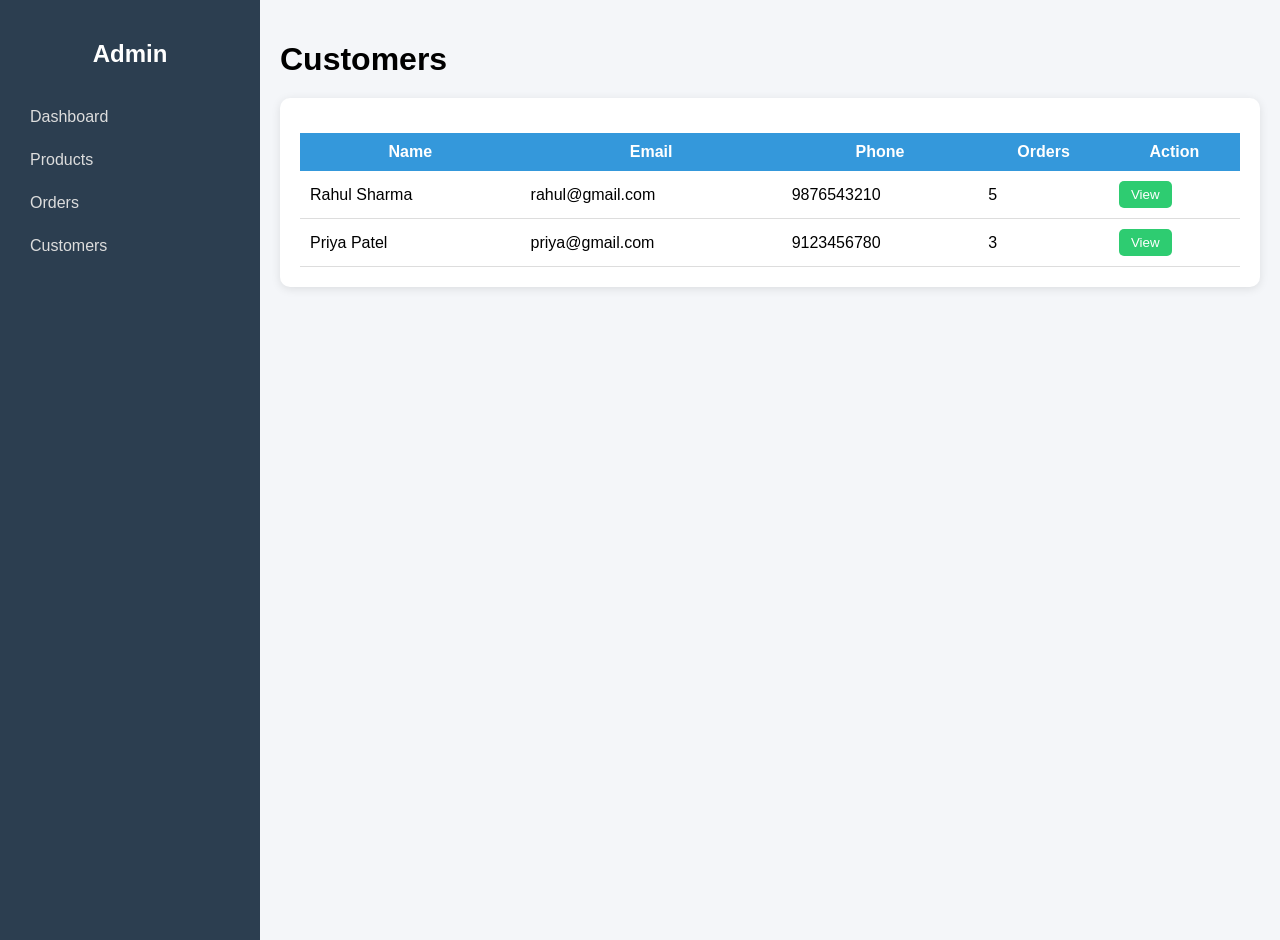
<file: E comrce/admin .html>
<!DOCTYPE html>
<html>
<head>
  <title>Admin Panel</title>
  <style>
    body {
      margin: 0;
      font-family: 'Segoe UI', sans-serif;
      background: #f4f6f9;
      display: flex;
    }

    /* Sidebar */
    .sidebar {
      width: 220px;
      height: 100vh;
      background: #2c3e50;
      color: white;
      padding: 20px;
    }

    .sidebar h2 {
      text-align: center;
      margin-bottom: 30px;
    }

    .sidebar a {
      display: block;
      color: #ddd;
      padding: 10px;
      margin: 5px 0;
      text-decoration: none;
      border-radius: 5px;
      transition: 0.3s;
    }

    .sidebar a:hover {
      background: #34495e;
      color: white;
    }

    /* Content */
    .content {
      flex: 1;
      padding: 20px;
    }

    h1 {
      margin-bottom: 20px;
    }

    /* Card */
    .card {
      background: white;
      padding: 20px;
      border-radius: 10px;
      box-shadow: 0 2px 10px rgba(0,0,0,0.1);
    }

    /* Table */
    table {
      width: 100%;
      border-collapse: collapse;
      margin-top: 15px;
    }

    table th {
      background: #3498db;
      color: white;
      padding: 10px;
    }

    table td {
      padding: 10px;
      border-bottom: 1px solid #ddd;
    }

    table tr:hover {
      background: #f1f1f1;
    }

    /* Buttons */
    .btn {
      padding: 6px 12px;
      border: none;
      border-radius: 5px;
      cursor: pointer;
      color: white;
    }

    .view-btn {
      background: #2ecc71;
    }

    .view-btn:hover {
      background: #27ae60;
    }

  </style>
</head>

<body>

<div class="sidebar">
  <h2>Admin</h2>
  <a href="#">Dashboard</a>
  <a href="C:\Users\DELL\Desktop\E comrce\products.html">Products</a>
  <a href="#">Orders</a>
  <a href="#">Customers</a>
</div>

<div class="content">
  <h1>Customers</h1>

  <div class="card">
    <table>
      <tr>
        <th>Name</th>
        <th>Email</th>
        <th>Phone</th>
        <th>Orders</th>
        <th>Action</th>
      </tr>

      <tr>
        <td>Rahul Sharma</td>
        <td>rahul@gmail.com</td>
        <td>9876543210</td>
        <td>5</td>
        <td><button class="btn view-btn">View</button></td>
      </tr>

      <tr>
        <td>Priya Patel</td>
        <td>priya@gmail.com</td>
        <td>9123456780</td>
        <td>3</td>
        <td><button class="btn view-btn">View</button></td>
      </tr>

    </table>
  </div>
</div>

</body>
</html>
</file>
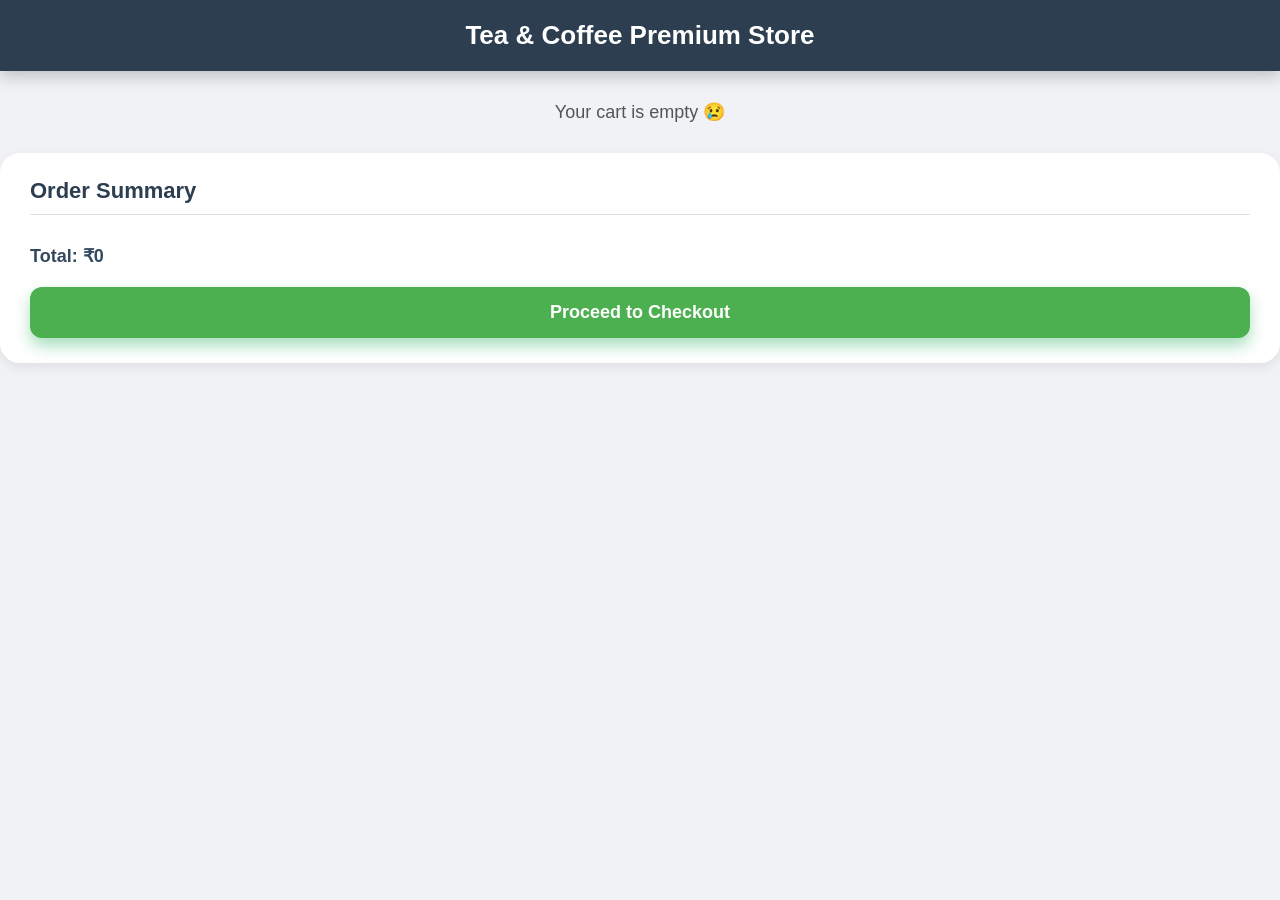
<file: E comrce/cart.html>
<!DOCTYPE html>
<html lang="en">
<head>
<meta charset="UTF-8">
<meta name="viewport" content="width=device-width, initial-scale=1.0">
<title>Tea & Coffee Premium Store</title>
<style>
  * { box-sizing: border-box; margin: 0; padding: 0; }
  body { font-family: 'Segoe UI', sans-serif; background: #f0f2f5; color: #333; }

  /* Header */
  header {
    background: #2c3e50; color: #fff; padding: 20px;
    text-align: center; font-size: 26px; font-weight: bold;
    box-shadow: 0 6px 15px rgba(0,0,0,0.2);
  }

  /* Cart wrapper */
  .cart-wrapper {
    display: flex; flex-wrap: wrap; max-width: 1200px; margin: 30px auto; gap: 20px;
  }

  /* Cart item cards */
  .cart-item {
    background: linear-gradient(145deg, #ffffff, #e6e6e6);
    border-radius: 20px;
    padding: 20px;
    display: flex; flex: 1 1 500px; align-items: center; gap: 20px;
    box-shadow: 8px 8px 20px #babecc, -8px -8px 20px #ffffff;
    transition: transform 0.2s, box-shadow 0.2s;
  }
  .cart-item:hover {
    transform: translateY(-5px);
    box-shadow: 12px 12px 25px #babecc, -12px -12px 25px #ffffff;
  }

  .cart-item img {
    width: 120px; height: 120px; object-fit: cover; border-radius: 15px;
    transition: transform 0.2s;
  }
  .cart-item img:hover { transform: scale(1.08); }

  /* Item info */
  .item-info { flex: 1; display: flex; flex-direction: column; gap: 10px; }
  .item-info h3 { font-size: 20px; color: #2c3e50; }
  .item-info p { font-size: 16px; color: #555; }

  /* Quantity buttons */
  .quantity {
  display: inline-flex;        /* horizontal layout */
  align-items: center;
  gap: 10px;
}

.quantity button {
  width: 36px;
  height: 36px;
  border: none;
  border-radius: 50%;
  background: #ed6d12;
  color: white;
  font-size: 20px;
  font-weight: bold;
  cursor: pointer;
  transition: background 0.3s ease, transform 0.15s ease;
  display: flex;
  align-items: center;
  justify-content: center;
  user-select: none;
}

.quantity button:hover {
  background: #388e3c;
  transform: translateY(-2px);
}

.quantity button:active {
  background: #2e7d32;
  transform: translateY(1px);
}

.quantity span {
  min-width: 30px;
  text-align: center;
  font-weight: bold;
  font-size: 18px;
  user-select: none;
}

/* Remove button */
.remove-btn {
  background: #e74c3c;
  color: white;
  border: none;
  padding: 10px 18px;
  border-radius: 12px;
  font-weight: 600;
  font-size: 16px;
  cursor: pointer;
  transition: background 0.3s ease, transform 0.15s ease;
  user-select: none;
}

.remove-btn:hover {
  background: #c0392b;
  transform: translateY(-2px);
}

.remove-btn:active {
  background: #922b21;
  transform: translateY(1px);
}
    /* Summary panel */
.summary {
  flex: 1 1 300px;
  background: #ffffff;           /* clean flat white */
  border-radius: 20px;
  padding: 25px 30px;
  box-shadow: 0 4px 12px rgba(0,0,0,0.08);  /* subtle shadow for depth */
  display: flex;
  flex-direction: column;
  gap: 20px;
  font-family: 'Segoe UI', sans-serif;
}

.summary h2 {
  font-size: 22px;
  color: #2c3e50;
  margin-bottom: 10px;
  border-bottom: 1px solid #e0e0e0; /* subtle underline for heading */
  padding-bottom: 10px;
}

.summary p {
  font-size: 18px;
  font-weight: 600;
  color: #34495e;
  margin: 0;
}

/* Checkout button inside summary */
.summary .checkout-btn {
  display: block;
  width: 100%;
  padding: 15px;
  background: #4caf50;
  color: white;
  font-weight: 600;
  font-size: 18px;
  text-align: center;
  border-radius: 12px;
  border: none;
  cursor: pointer;
  transition: background 0.3s ease, transform 0.15s ease;
}

.summary .checkout-btn:hover {
  background: #388e3c;
  transform: translateY(-2px);
}

.summary .checkout-btn:active {
  background: #2e7d32;
  transform: translateY(1px);
}
/* Checkout button 3D style */
  .checkout-btn {
  display: block;
  width: 100%;
  text-align: center;
  background: linear-gradient(145deg, #ed6d12, #e88912);
  color: white;
  text-decoration: none;
  padding: 15px;
  font-weight: bold;
  border-radius: 15px;
  font-size: 18px;
  box-shadow: 0 8px 15px rgba(39, 174, 96, 0.4);
  transition: all 0.25s ease;
  user-select: none;
  cursor: pointer;
}

.checkout-btn:hover {
  background: linear-gradient(145deg, #ed6d12, #ed6d12);
  box-shadow: 0 12px 20px rgba(39, 174, 96, 0.6);
  transform: translateY(-3px);
}

.checkout-btn:active {
  transform: translateY(1px);
  box-shadow: 0 5px 8px rgba(39, 174, 96, 0.3);
}
</style>
</head>
<body>

<header>Tea & Coffee Premium Store</header>

<div class="cart-wrapper" id="cart-wrapper">
  <!-- Products dynamically added here -->
</div>

<div class="summary">
  <h2>Order Summary</h2>
  <p id="total-price">Total: ₹0</p>
  <a href="checkout.html" class="checkout-btn">Proceed to Checkout</a>
</div>

<script>
function loadCart(){
  const cartWrapper = document.getElementById('cart-wrapper');
  const totalPriceEl = document.getElementById('total-price');
  let cart = JSON.parse(localStorage.getItem("cart")) || [];
  cartWrapper.innerHTML = "";

  if(cart.length === 0){
    cartWrapper.innerHTML = "<p style='font-size:18px; text-align:center; width:100%; color:#555;'>Your cart is empty 😢</p>";
    totalPriceEl.innerText = "Total: ₹0";
    return;
  }

  let total = 0;
  cart.forEach((item,index)=>{
    total += item.price * item.quantity;

    const div = document.createElement("div");
    div.className = "cart-item";
    div.innerHTML = `
      <img src="${item.image}" alt="${item.name}">
      <div class="item-info">
        <h3>${item.name}</h3>
        <p>Price: ₹${item.price}</p>
        <div class="quantity">
          <button onclick="changeQty(${index},-1)">-</button>
          <span>${item.quantity}</span>
          <button onclick="changeQty(${index},1)">+</button>
        </div>
      </div>
      <button class="remove-btn" onclick="removeItem(${index})">Remove</button>
    `;
    cartWrapper.appendChild(div);
  });

  totalPriceEl.innerText = "Total: ₹" + total;
}

function changeQty(index,delta){
  let cart = JSON.parse(localStorage.getItem("cart"));
  cart[index].quantity += delta;
  if(cart[index].quantity < 1) cart[index].quantity = 1;
  localStorage.setItem("cart", JSON.stringify(cart));
  loadCart();
}

function removeItem(index){
  let cart = JSON.parse(localStorage.getItem("cart"));
  cart.splice(index,1);
  localStorage.setItem("cart", JSON.stringify(cart));
  loadCart();
}

loadCart();
</script>

</body>
</html>
</file>
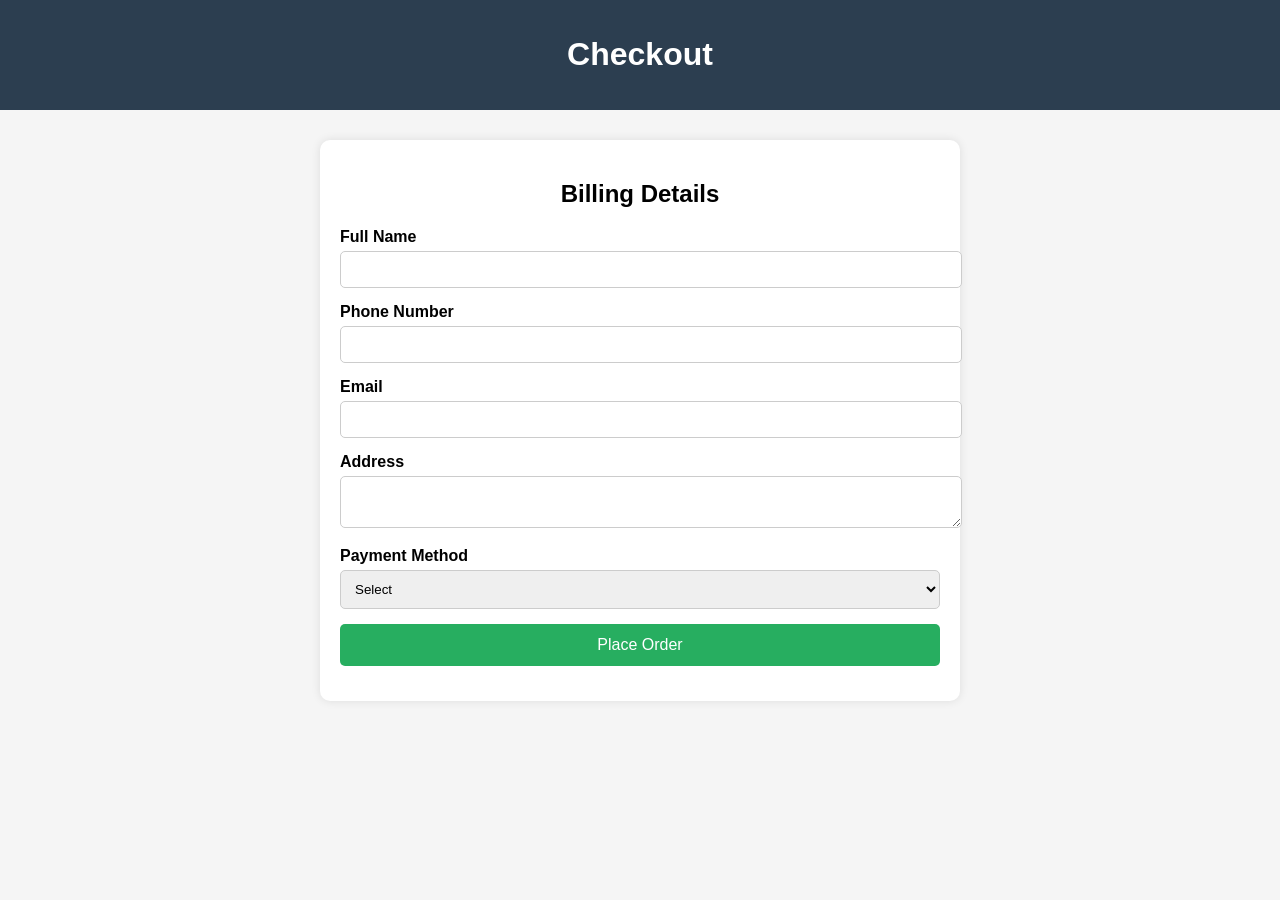
<file: E comrce/checkout.html>
<!DOCTYPE html>
<html lang="en">
<head>
<meta charset="UTF-8">
<meta name="viewport" content="width=device-width, initial-scale=1.0">
<title>Checkout - Tea & Coffee</title>

<style>
body {
  font-family: Arial, sans-serif;
  background: #f5f5f5;
  margin: 0;
}

header {
  background: #2c3e50;
  color: white;
  padding: 15px;
  text-align: center;
}

.container {
  max-width: 600px;
  background: white;
  margin: 30px auto;
  padding: 20px;
  border-radius: 10px;
  box-shadow: 0 0 10px rgba(0,0,0,0.1);
}

h2 {
  text-align: center;
}

.form-group {
  margin-bottom: 15px;
}

label {
  font-weight: bold;
}

input, textarea, select {
  width: 100%;
  padding: 10px;
  margin-top: 5px;
  border-radius: 5px;
  border: 1px solid #ccc;
}

button {
  width: 100%;
  padding: 12px;
  background: #27ae60;
  color: white;
  border: none;
  font-size: 16px;
  border-radius: 5px;
  cursor: pointer;
}

button:hover {
  background: #219150;
}

.error {
  color: red;
  font-size: 14px;
}

.success {
  text-align: center;
  color: green;
  margin-top: 15px;
}
</style>
</head>

<body>

<header>
  <h1>Checkout</h1>
</header>

<div class="container">
  <h2>Billing Details</h2>

  <form id="checkoutForm">

    <div class="form-group">
      <label>Full Name</label>
      <input type="text" id="name">
      <div class="error" id="nameError"></div>
    </div>

    <div class="form-group">
      <label>Phone Number</label>
      <input type="text" id="phone">
      <div class="error" id="phoneError"></div>
    </div>

    <div class="form-group">
      <label>Email</label>
      <input type="text" id="email">
      <div class="error" id="emailError"></div>
    </div>

    <div class="form-group">
      <label>Address</label>
      <textarea id="address"></textarea>
      <div class="error" id="addressError"></div>
    </div>

    <div class="form-group">
      <label>Payment Method</label>
      <select id="payment">
        <option value="">Select</option>
        <option value="cod">Cash on Delivery</option>
        <option value="upi">UPI</option>
        <option value="card">Card</option>
      </select>
      <div class="error" id="paymentError"></div>
    </div>

    <button type="submit">Place Order</button>

    <div class="success" id="successMsg"></div>

  </form>
</div>

<script>
document.getElementById("checkoutForm").addEventListener("submit", function(e){
  e.preventDefault();

  let name = document.getElementById("name").value.trim();
  let phone = document.getElementById("phone").value.trim();
  let email = document.getElementById("email").value.trim();
  let address = document.getElementById("address").value.trim();
  let payment = document.getElementById("payment").value;

  let isValid = true;

  // Clear errors
  document.querySelectorAll(".error").forEach(e => e.innerText = "");
  document.getElementById("successMsg").innerText = "";

  // Name validation
  if(name === ""){
    document.getElementById("nameError").innerText = "Name is required";
    isValid = false;
  }

  // Phone validation
  if(!/^[0-9]{10}$/.test(phone)){
    document.getElementById("phoneError").innerText = "Enter valid 10 digit number";
    isValid = false;
  }

  // Email validation
  if(!/^\S+@\S+\.\S+$/.test(email)){
    document.getElementById("emailError").innerText = "Enter valid email";
    isValid = false;
  }

  // Address validation
  if(address.length < 10){
    document.getElementById("addressError").innerText = "Address too short";
    isValid = false;
  }

  // Payment validation
  if(payment === ""){
    document.getElementById("paymentError").innerText = "Select payment method";
    isValid = false;
  }

  if(isValid){
    document.getElementById("successMsg").innerText = "✅ Order Placed Successfully!";
    
    // Optional: Clear cart
    localStorage.removeItem("cart");

    // Reset form
    document.getElementById("checkoutForm").reset();
  }

});
</script>

</body>
</html>
</file>
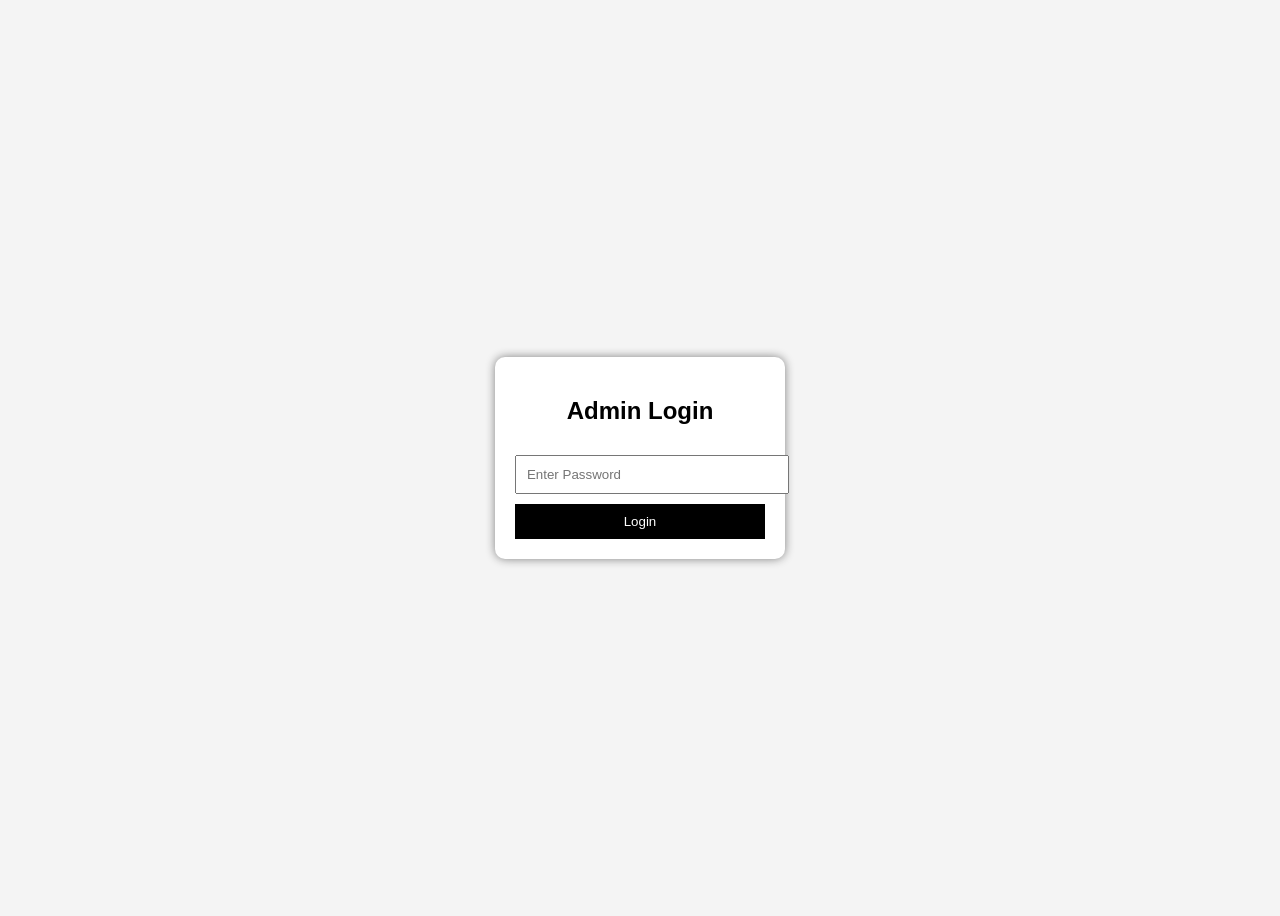
<file: E comrce/login.html>
<!DOCTYPE html>
<html>
<head>
<title>Admin Login</title>
<style>
body {
  font-family: Arial;
  background: #f4f4f4;
  display: flex;
  justify-content: center;
  align-items: center;
  height: 100vh;
}

.box {
  background: white;
  padding: 20px;
  border-radius: 10px;
  box-shadow: 0 0 10px gray;
  text-align: center;
}

input {
  padding: 10px;
  width: 100%;
  margin: 10px 0;
}

button {
  padding: 10px;
  width: 100%;
  background: black;
  color: white;
  border: none;
}
</style>
</head>

<body>

<div class="box">
  <h2>Admin Login</h2>
  <input type="password" id="adminPass" placeholder="Enter Password">
  <button onclick="login()">Login</button>
</div>

<script>
function login(){
  let pass = document.getElementById("adminPass").value;

  if(pass === "admin123"){
    localStorage.setItem("isAdmin", "true");
    window.location.href = "admin.html"; // ✅ direct admin page
  } else {
    alert("Wrong Password");
  }
}
</script>

</body>
</html>
</file>
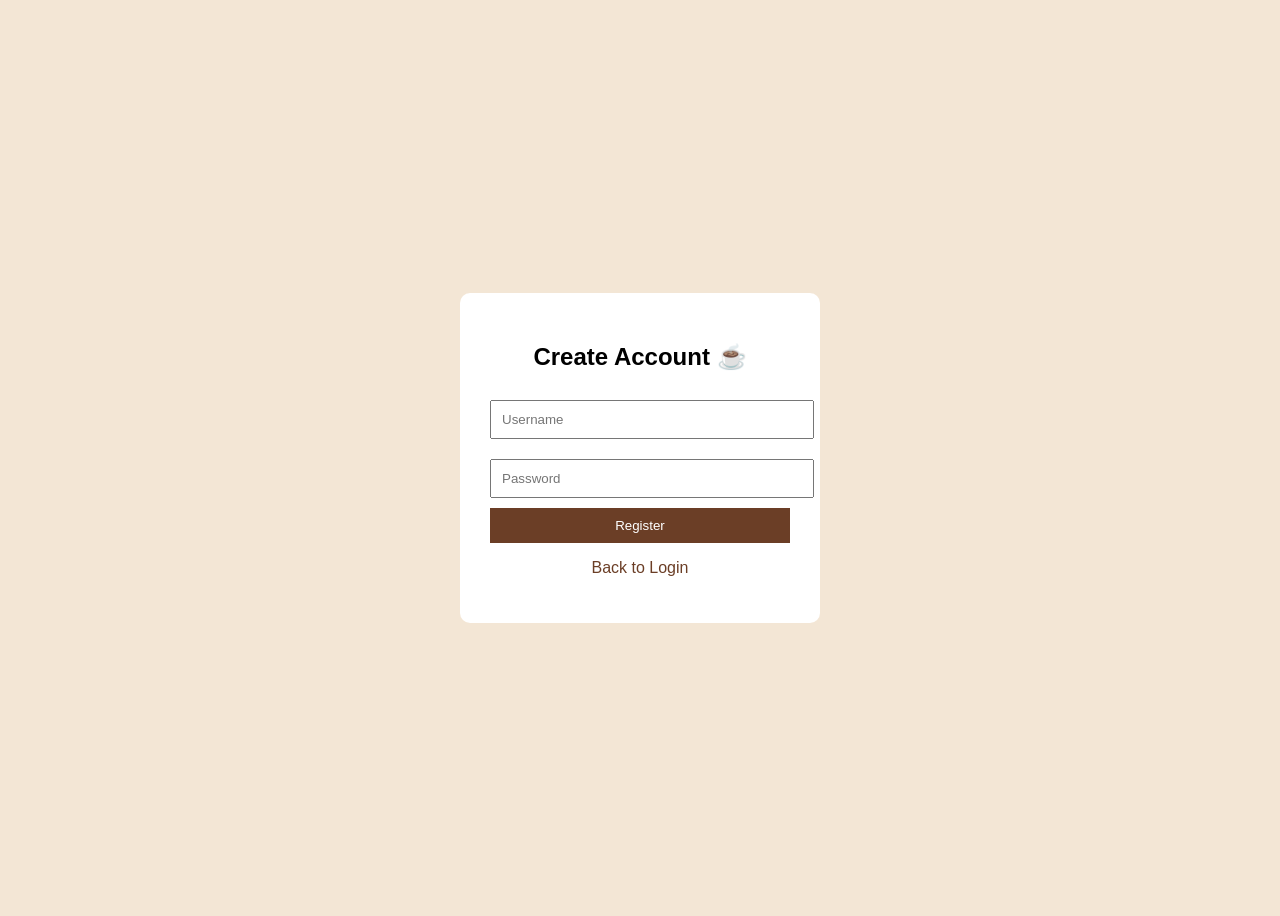
<file: E comrce/register.html>
<!DOCTYPE html>
<html>
<head>
<title>Register - Coffee Shop</title>
<style>
body { font-family: Arial; display:flex; justify-content:center; align-items:center; height:100vh; background:#f3e6d5; }
.box { background:white; padding:30px; border-radius:10px; width:300px; text-align:center; }
input { width:100%; padding:10px; margin:10px 0; }
button { width:100%; padding:10px; background:#6b3e26; color:white; border:none; cursor:pointer; }
button:hover { background:#4b2a1a; }
a { color:#6b3e26; text-decoration:none; cursor:pointer; }
</style>
</head>
<body>

<div class="box">
<h2>Create Account ☕</h2>

<input type="text" id="newUser" placeholder="Username">
<input type="password" id="newPass" placeholder="Password">
<button onclick="register()">Register</button>

<p><a href="login.html">Back to Login</a></p>
</div>

<script>
function register() {
    let user = document.getElementById("newUser").value.trim();
    let pass = document.getElementById("newPass").value.trim();

    if(user === "" || pass === "") { alert("Please fill all fields"); return; }

    localStorage.setItem("username", user);
    localStorage.setItem("password", pass);

    alert("Account Created ✅");
    window.location.href = "login.html";
}
</script>

</body>
</html>
</file>
